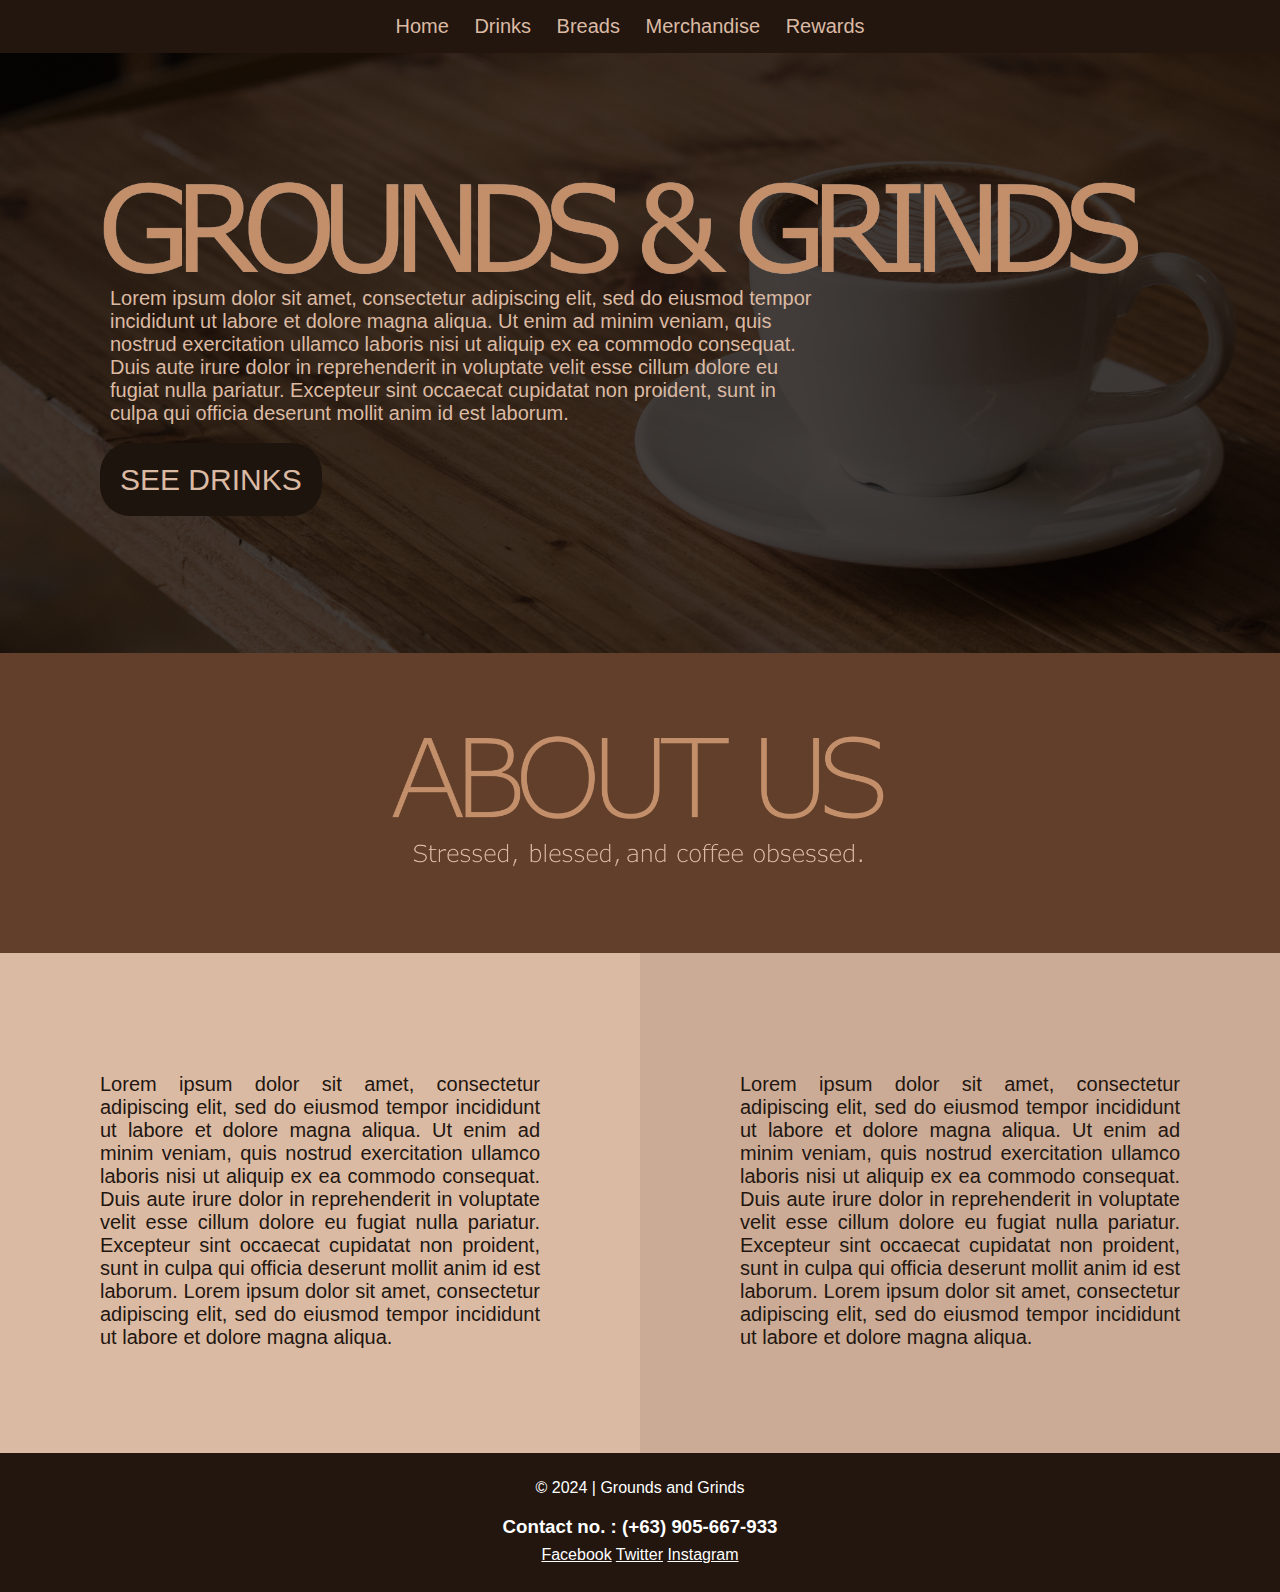
<file: index.html>
<!DOCTYPE html>
<html lang="en">
<head>
    <meta charset="UTF-8">
    <meta name="viewport" content="width=device-width, initial-scale=1.0">
    <title>My Website</title>
    <link rel="stylesheet" href="index.css">
</head>
<body>
    <header>
        <nav>   
            <ul>
                <li><a href="index.html">Home</a></li>
                <li><a href="drinks.html">Drinks</a></li>
                <li><a href="breads.html">Breads</a></li>
                <li><a href="merchandise.html">Merchandise</a></li>
                <li><a href="rewards.html">Rewards</a></li>
            </ul>
        </nav>
    </header>
    
    <div id="web-title-header">
        <img id="website-name-text" src="imgsrc/website-name-text.png">
        <p>Lorem ipsum dolor sit amet, consectetur adipiscing elit, sed do eiusmod tempor incididunt ut labore et dolore magna aliqua. Ut enim ad minim veniam, quis nostrud exercitation ullamco laboris nisi ut aliquip ex ea commodo consequat. Duis aute irure dolor in reprehenderit in voluptate velit esse cillum dolore eu fugiat nulla pariatur. Excepteur sint occaecat cupidatat non proident, sunt in culpa qui officia deserunt mollit anim id est laborum. </p><br>
        <a href="drinks.html">SEE DRINKS</a>
    </div>

   
    <div id="about-us-title-header">
        <img src="imgsrc/about-us-title-header.png">
    </div>

    <div id="about-us-details">
        <div id="detail1">
            <p>Lorem ipsum dolor sit amet, consectetur adipiscing elit, sed do eiusmod tempor incididunt ut labore et dolore magna aliqua. Ut enim ad minim veniam, quis nostrud exercitation ullamco laboris nisi ut aliquip ex ea commodo consequat. Duis aute irure dolor in reprehenderit in voluptate velit esse cillum dolore eu fugiat nulla pariatur. Excepteur sint occaecat cupidatat non proident, sunt in culpa qui officia deserunt mollit anim id est laborum. Lorem ipsum dolor sit amet, consectetur adipiscing elit, sed do eiusmod tempor incididunt ut labore et dolore magna aliqua.</p>
        </div>

        <div id="detail2">
            <p>Lorem ipsum dolor sit amet, consectetur adipiscing elit, sed do eiusmod tempor incididunt ut labore et dolore magna aliqua. Ut enim ad minim veniam, quis nostrud exercitation ullamco laboris nisi ut aliquip ex ea commodo consequat. Duis aute irure dolor in reprehenderit in voluptate velit esse cillum dolore eu fugiat nulla pariatur. Excepteur sint occaecat cupidatat non proident, sunt in culpa qui officia deserunt mollit anim id est laborum. Lorem ipsum dolor sit amet, consectetur adipiscing elit, sed do eiusmod tempor incididunt ut labore et dolore magna aliqua.</p>
        </div>
    </div>
   
    <footer>
        <p>&copy; 2024 | Grounds and Grinds</p>
        <h3>Contact no. : (+63) 905-667-933</h3>
        <div class="social-media">
            <!-- Links to social media profiles -->
            <a href="#">Facebook</a>
            <a href="#">Twitter</a>
            <a href="#">Instagram</a>
        </div><br>
    </footer>
</body>
</html>
</file>
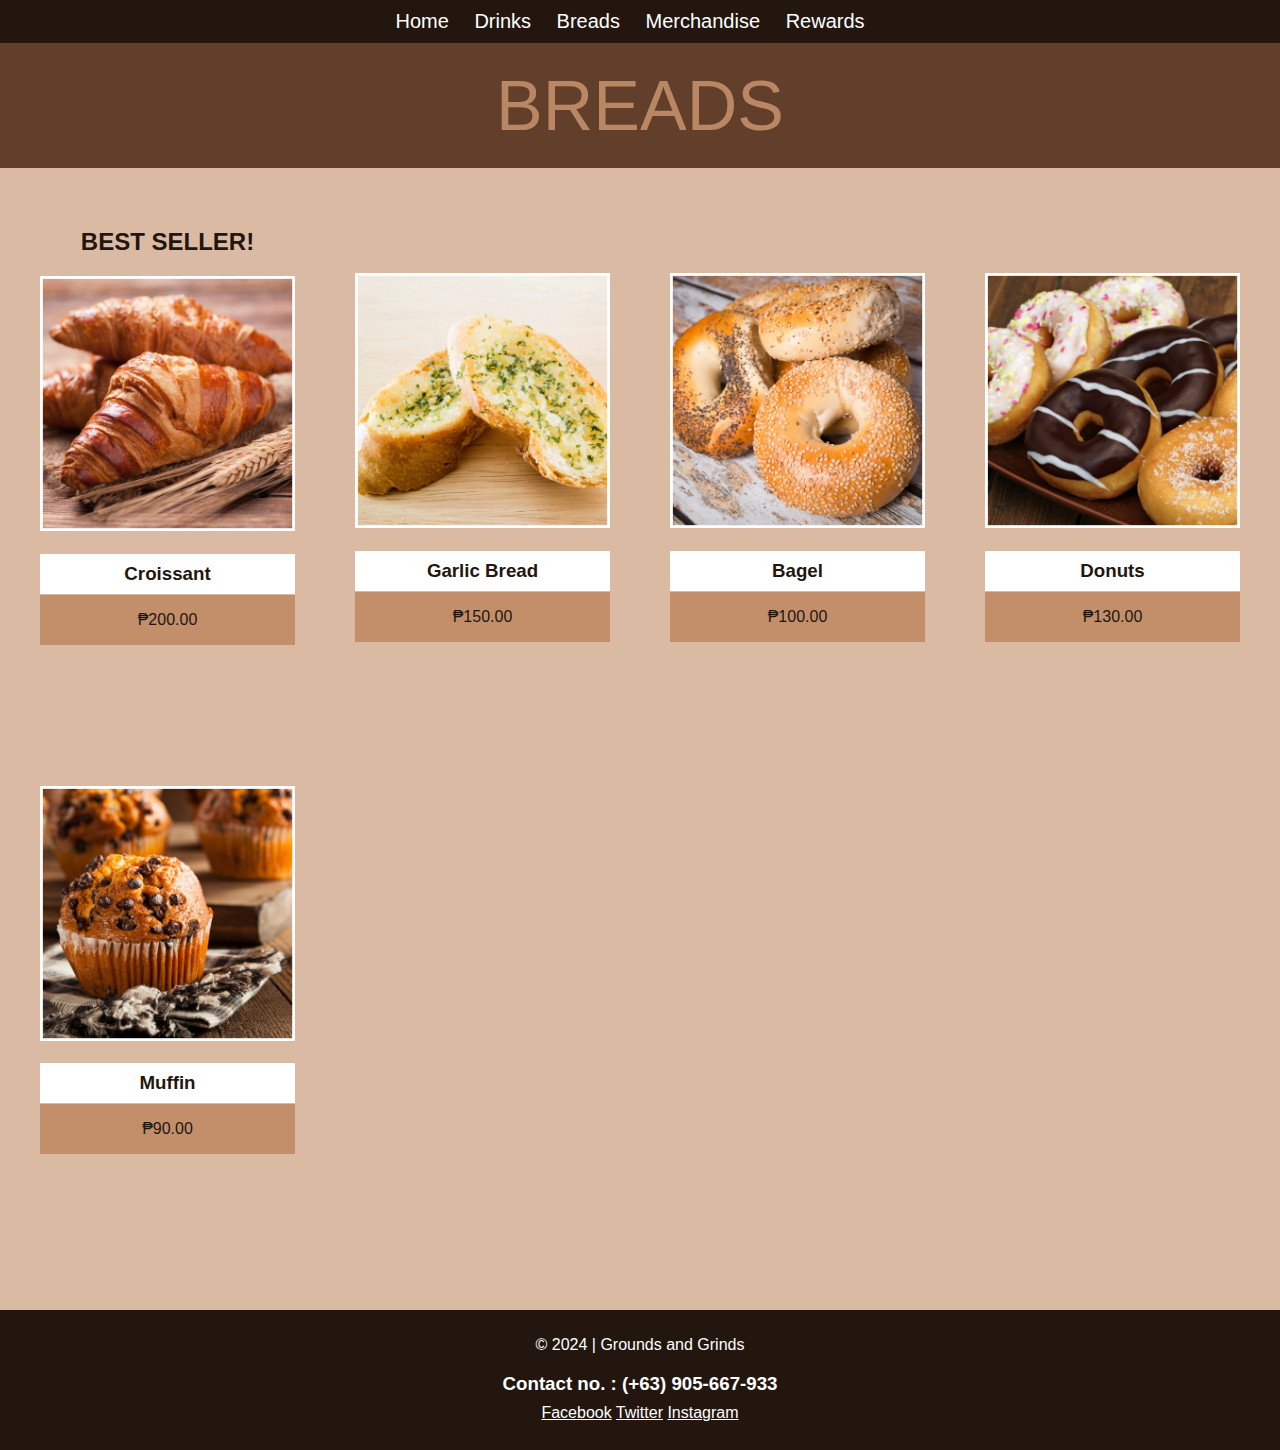
<file: breads.html>
<!DOCTYPE html>
<html lang="en">
<head>
    <meta charset="UTF-8">
    <meta name="viewport" content="width=device-width, initial-scale=1.0">
    <title>Breads</title>
    <link rel="stylesheet" href="breads.css">
</head>
<body>
    <header>
        <nav>
            <ul>
                <li><a href="index.html">Home</a></li>
                <li><a href="drinks.html">Drinks</a></li>
                <li><a href="breads.html">Breads</a></li>
                <li><a href="merchandise.html">Merchandise</a></li>
                <li><a href="rewards.html">Rewards</a></li>
            </ul>
        </nav>
    </header>

    <div id="sub-header">
        <h1>BREADS</h1>
    </div>

    <main>
        <div class="container">
            <div class="bestseller">
                <h2>BEST SELLER!</h2>
                <img src="imgsrc/bread-1.png" alt="1st">
                <h3 style="text-align: center;"><b>Croissant</b></h3> 
                <p style="text-align: center;">₱200.00</p>
            </div>

            <div class="content">
                <br><br><br>
                <img src="imgsrc/bread-2.png" alt="2nd">
                <h3 style="text-align: center;"><b>Garlic Bread</b></h3> 
                <p style="text-align: center;">₱150.00</p>
            </div>
            <div class="content">
                <br><br><br>
                <img src="imgsrc/bread-3.png" alt="3rd">
                <h3 style="text-align: center;"><b>Bagel</b></h3> 
                <p style="text-align: center;">₱100.00</p>
            </div>
            <div class="content">
                <br><br><br>
                <img src="imgsrc/bread-4.png" alt="4th">
                <h3 style="text-align: center;"><b>Donuts</b></h3> 
                <p style="text-align: center;">₱130.00</p>
            </div>
            <div class="content">
                <br><br><br>
                <img src="imgsrc/bread-5.png" alt="5th">
                <h3 style="text-align: center;"><b>Muffin</b></h3> 
                <p style="text-align: center;">₱90.00</p>
            </div>
        </div>
    </main>

    <div style="height: 100px;"></div> 

    <footer>
        <p>&copy; 2024 | Grounds and Grinds</p>
        <h3>Contact no. : (+63) 905-667-933</h3>
        <div class="social-media">
            <!-- Links to social media profiles -->
            <a href="#">Facebook</a>
            <a href="#">Twitter</a>
            <a href="#">Instagram</a>
        </div><br>
    </footer>
</body>
</html>
</file>
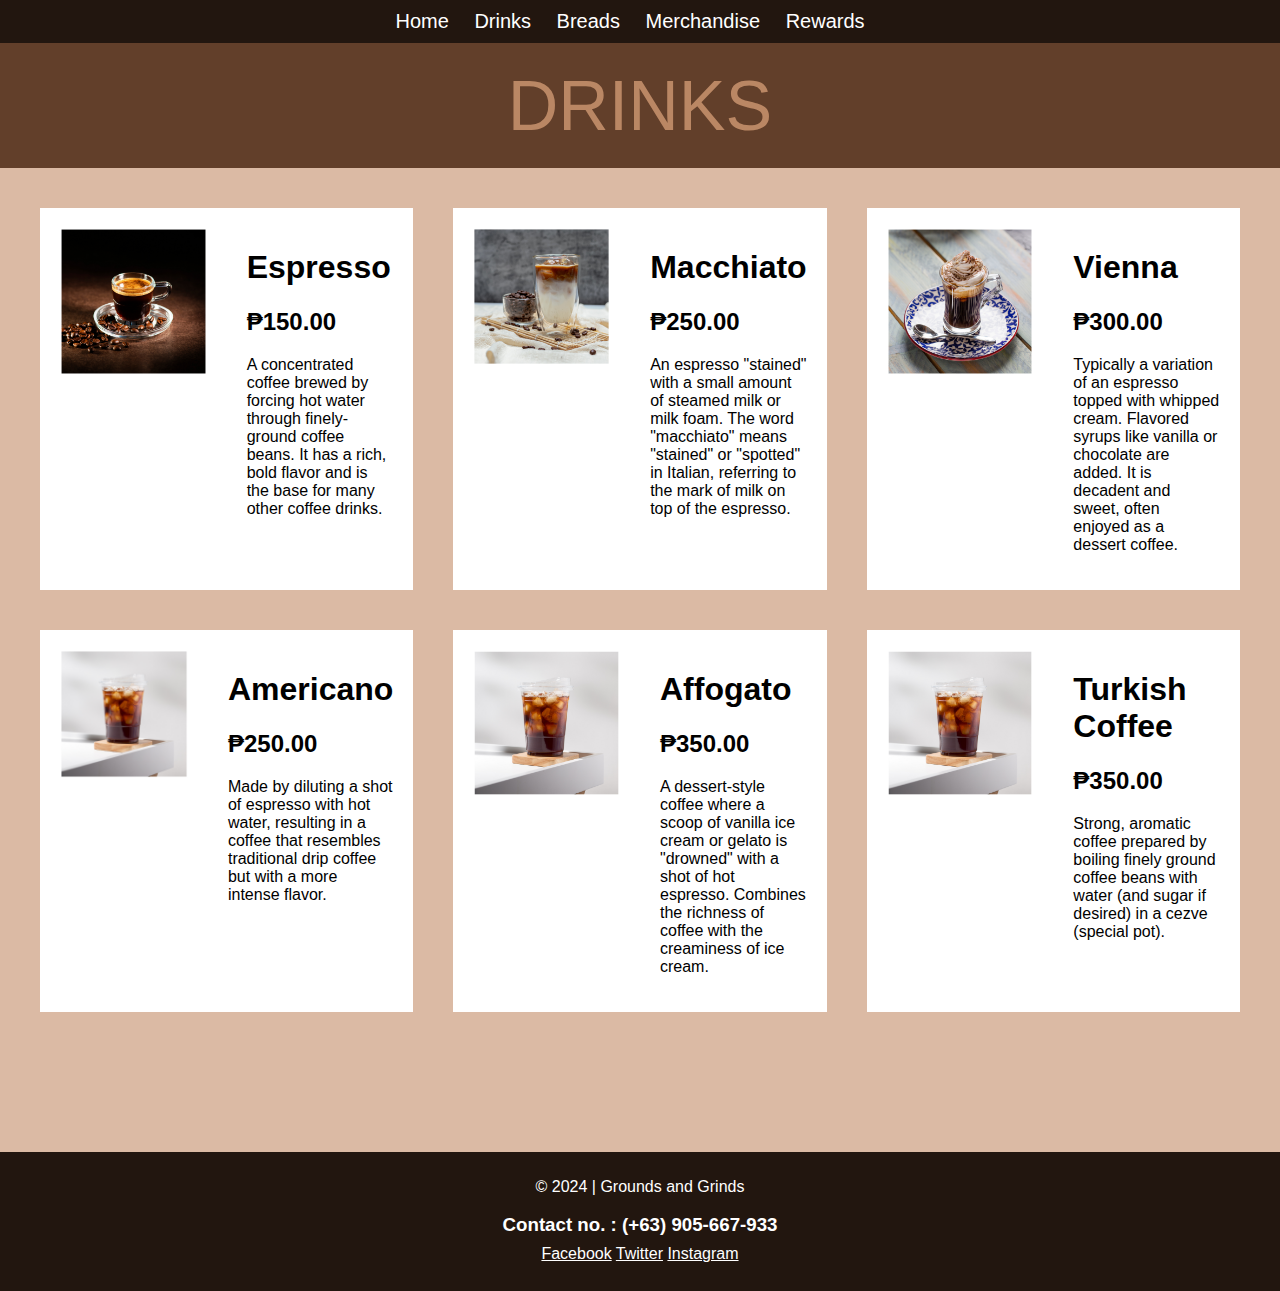
<file: drinks.html>
<!DOCTYPE html>
<html lang="en">
<head>
    <meta charset="UTF-8">
    <meta name="viewport" content="width=device-width, initial-scale=1.0">
    <title>Drinks</title>
    <link rel="stylesheet" href="drinks.css">
</head>
<body>
    <header>
        <nav>
            <ul>
                <li><a href="index.html">Home</a></li>
                <li><a href="drinks.html">Drinks</a></li>
                <li><a href="breads.html">Breads</a></li>
                <li><a href="merchandise.html">Merchandise</a></li>
                <li><a href="rewards.html">Rewards</a></li>
            </ul>
        </nav>
    </header>

    <div id="sub-header">
        <h1>DRINKS</h1>
    </div>

    <main>
        <div class="coffee-content">
            <aside>
                <img src="imgsrc/coffee-1.png" alt="1st">
            </aside>
            <content>
                <h1>Espresso</h1>
                <h2>₱150.00</h2>
                <p>A concentrated coffee brewed by forcing hot water through finely-ground coffee beans. It has a rich, bold flavor and is the base for many other coffee drinks.</p>
            </content>
        </div>
        <div class="coffee-content">
            <aside>
                <img src="imgsrc/coffee-2.png" alt="1st">
            </aside>
            <content>
                <h1>Macchiato</h1>
                <h2>₱250.00</h2>
                <p>An espresso "stained" with a small amount of steamed milk or milk foam. The word "macchiato" means "stained" or "spotted" in Italian, referring to the mark of milk on top of the espresso.</p>
            </content>
        </div>
        <div class="coffee-content">
            <aside>
                <img src="imgsrc/coffee-3.png" alt="1st">
            </aside>
            <content>
                <h1>Vienna</h1>
                <h2>₱300.00</h2>
                <p>Typically a variation of an espresso topped with whipped cream. Flavored syrups like vanilla or chocolate are added. It is decadent and sweet, often enjoyed as a dessert coffee.</p>
            </content>
        </div>
        <div class="coffee-content">
            <aside>
                <img src="imgsrc/coffee-4.png" alt="1st">
            </aside>
            <content>
                <h1>Americano</h1>
                <h2>₱250.00</h2>
                <p>Made by diluting a shot of espresso with hot water, resulting in a coffee that resembles traditional drip coffee but with a more intense flavor.</p>
            </content>
        </div>
        <div class="coffee-content">
            <aside>
                <img src="imgsrc/coffee-4.png" alt="1st">
            </aside>
            <content>
                <h1>Affogato</h1>
                <h2>₱350.00</h2>
                <p>A dessert-style coffee where a scoop of vanilla ice cream or gelato is "drowned" with a shot of hot espresso. Combines the richness of coffee with the creaminess of ice cream.</p>
            </content>
        </div>
        <div class="coffee-content">
            <aside>
                <img src="imgsrc/coffee-4.png" alt="1st">
            </aside>
            <content>
                <h1>Turkish Coffee</h1>
                <h2>₱350.00</h2>
                <p>Strong, aromatic coffee prepared by boiling finely ground coffee beans with water (and sugar if desired) in a cezve (special pot).</p>
            </content>
        </div>
    </main>

    <div style="height: 100px;"></div> 

    <footer>
        <p>&copy; 2024 | Grounds and Grinds</p>
        <h3>Contact no. : (+63) 905-667-933</h3>
        <div class="social-media">
            <!-- Links to social media profiles -->
            <a href="#">Facebook</a>
            <a href="#">Twitter</a>
            <a href="#">Instagram</a>
        </div><br>
    </footer>
</body>
</html>
</file>
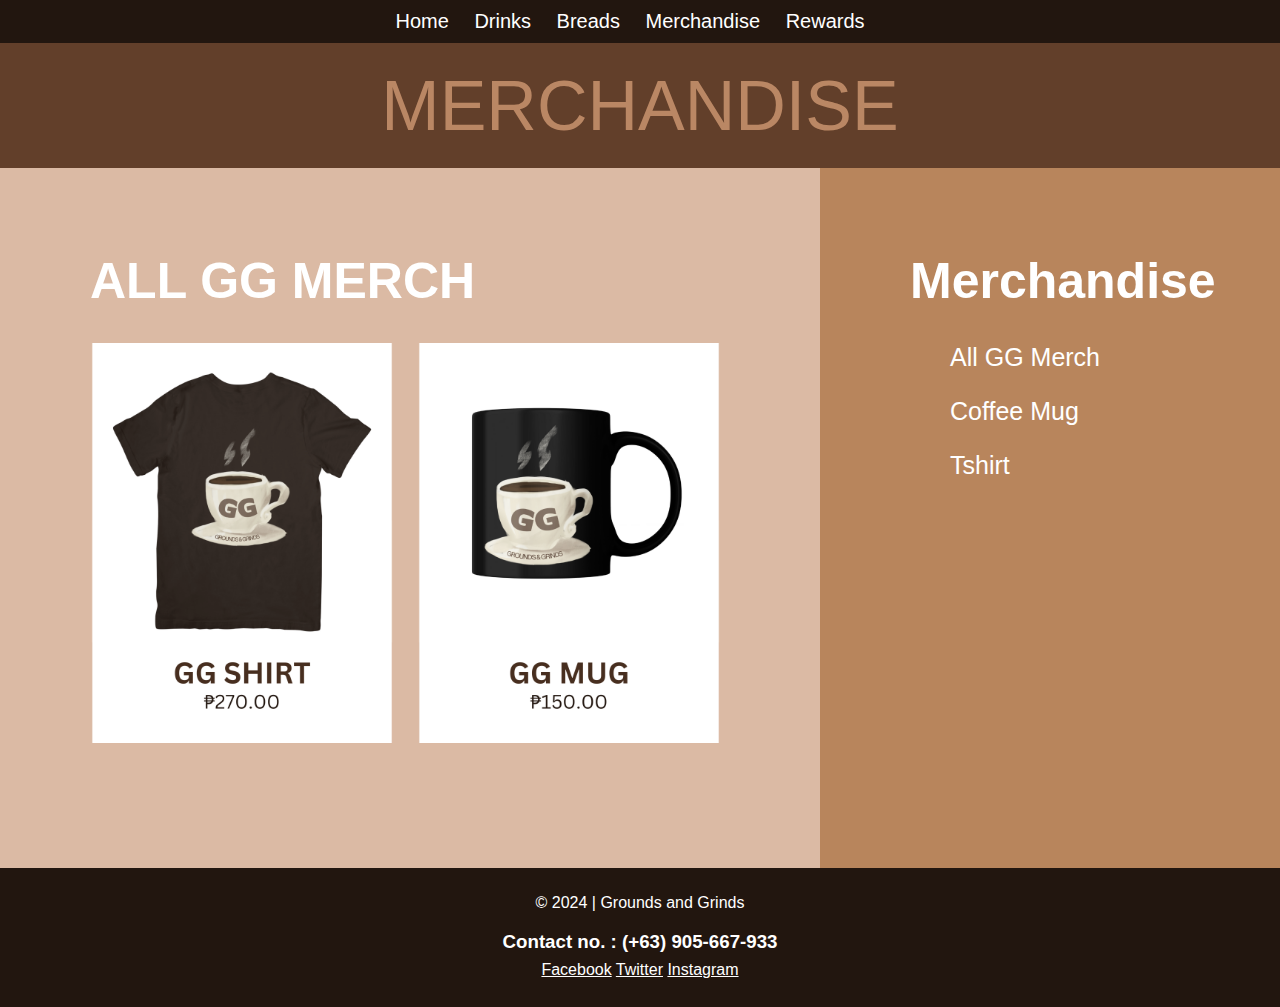
<file: merchandise.html>
<!DOCTYPE html>
<html lang="en">
<head>
    <meta charset="UTF-8">
    <meta name="viewport" content="width=device-width, initial-scale=1.0">
    <title>Our Portfolio</title>
    <link rel="stylesheet" href="merchandise.css">
</head>
<body>
    <header>
        <nav>
            <ul>
                <li><a href="index.html">Home</a></li>
                <li><a href="drinks.html">Drinks</a></li>
                <li><a href="breads.html">Breads</a></li>
                <li><a href="merchandise.html">Merchandise</a></li>
                <li><a href="rewards.html">Rewards</a></li>
            </ul>
        </nav>
    </header>

    <div id="sub-header">
        <h1>MERCHANDISE</h1>
    </div>

    <div id="merchandise-section"> 
        <div id="section1">
            <h1>ALL GG MERCH</h1>
            <img id="imgshirt" src="imgsrc/merch-shirt.png">
            <img id="imgmug" src="imgsrc/merch-mug.png">
        </div>

        <div id="section2">
            <h1>Merchandise</h1>
            <div id="details">
                <p>All GG Merch</p>
                <p>Coffee Mug</p>
                <p>Tshirt</p>
            </div>
        </div>
    </div>
   
    <footer>
        <p>&copy; 2024 | Grounds and Grinds</p>
        <h3>Contact no. : (+63) 905-667-933</h3>
        <div class="social-media">
            <!-- Links to social media profiles -->
            <a href="#">Facebook</a>
            <a href="#">Twitter</a>
            <a href="#">Instagram</a>
        </div><br>
    </footer>
</body>
</html>
</file>
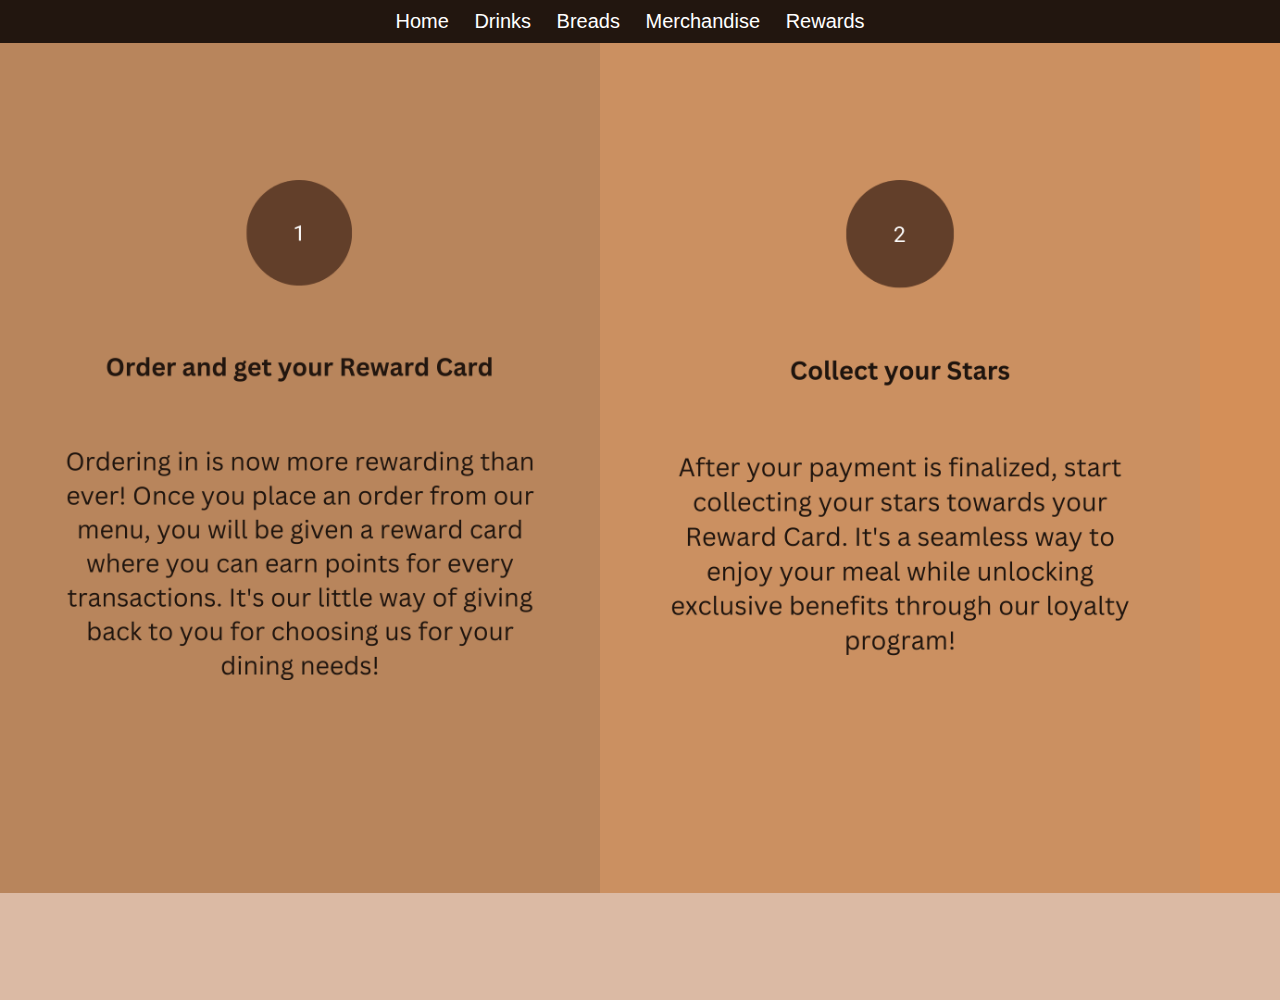
<file: rewards.html>
<!DOCTYPE html>
<html lang="en">
<head>
    <meta charset="UTF-8">
    <meta name="viewport" content="width=device-width, initial-scale=1.0">
    <title>Contact Us</title>
    <link rel="stylesheet" href="rewards.css">
</head>
<body>
    <header>
        <nav>
            <ul>
                <li><a href="index.html">Home</a></li>
                <li><a href="drinks.html">Drinks</a></li>
                <li><a href="breads.html">Breads</a></li>
                <li><a href="merchandise.html">Merchandise</a></li>
                <li><a href="rewards.html">Rewards</a></li>
            </ul>
        </nav>
    </header>

    <div id="rewards-section"> 
        <div id="section1">
           <br><br><br>
           <img src="imgsrc/STEP 1.png">
        </div>

        <div id="section2">
            <br><br><br>
            <img src="imgsrc/SETP 2.png">
        </div>

        <div id="section3">
            <br><br><br>
            <img src="imgsrc/CHART.png">
        </div>
    </div>
</body>
</html>
</file>
<file: index.css>
/* Global Styles */
body {
    font-family: Verdana, Geneva, Tahoma, sans-serif;
    margin: 0;
    padding: 0;
    background-color: #DBBAA4;
}

header {
    background-color: #22160F;
    color: #fff;
    padding: 15px 0;
}

nav{
    text-align: center;
    font-size: 20px;
}

nav ul {
    list-style-type: none;
    margin: 0;
    padding: 0;
}

nav ul li {
    display: inline;
    margin-right: 20px;
}

nav ul li a {
    color: #DBBAA4;
    text-decoration: none;
}

footer {
    position: relative;
    background-color: #22160F;
    color: #fff;
    padding: 10px 0;
    bottom: 0;
    width: 100%;
    text-align: center;
}

footer .social-media a{
    color: white;
}

footer .social-media a:hover {
    color: #DBBAA4;
}

footer .social-media{
    margin-top: -10px;
}

/* Page-specific Styles */
main {
    padding: 20px;
}

h1 {
    text-align: center;
}

.gallery {
    display: flex;
    justify-content: space-around;
    flex-wrap: wrap;
}

.gallery img {
    width: 30%;
    margin-bottom: 20px;
}

form {
    margin-top: 20px;
}

label {
    display: block;
    margin-bottom: 5px;
}

input,
textarea {
    width: 100%;
    padding: 10px;
    margin-bottom: 10px;
    border: 1px solid #ccc;
    border-radius: 5px;
}

button {
    background-color: #333;
    color: #fff;
    border: none;
    padding: 10px 20px;
    cursor: pointer;
}

button:hover {
    background-color: #555;
}

/* Homepage -> Web-Title-Header */
#web-title-header{
    background-image: url('imgsrc/header-bg-image.png');
    height: 600px;
    background-repeat: no-repeat;
    background-size: cover;
}

#website-name-text{
    margin-left: 100px;
    margin-top: 120px;
    width: 1040px;
    height: 110px;
}

#web-title-header p{
    margin-top: 0px;
    color:#DBBAA4;
    margin-left: 110px;
    width: 55%;
    font-size: 20px;
}

#web-title-header a{
    text-decoration: none;
    color: #DBBAA4;
    background-color: #1E140E;
    padding: 20px;
    font-size: 30px;
    border-radius: 30px;
    margin-left: 100px;
}

#web-title-header a:hover {
    text-decoration: none;
    color: #1E140E;
    background-color: #DBBAA4;
    padding: 20px;
    font-size: 30px;
    border-radius: 30px;
    margin-left: 100px;
}

/* About Us */
#about-us-title-header{
    background-color: #623F2A;
    height: 300px;
    position: relative;
}

#about-us-title-header img{
    margin-top: -15px;
    height: 300px;
    width: 550px;

    position: absolute;
    top: 50%;
    left: 50%;
    transform: translate(-50%, -50%);
}

#about-us-details{
    height: 500px;
    display:flex;
}

#about-us-details #detail1{
    width: 100%;
    padding: 100px;
    font-size: 20px;
    text-align: justify;
    color:#22160F;
}

#about-us-details #detail2{
    width: 100%;
    font-size: 20px;
    background-color: #CBAB96;
    color:#22160F;
    padding: 100px;
    text-align: justify;
}

/* Responsiveness */
@media only screen and (max-width: 768px) {
    nav{
        text-align: center;
        font-size: 20px;
    }

    #web-title-header{
        background-image: url('imgsrc/header-bg-image.png');
        height: 1000px;
        background-repeat: no-repeat;
        background-size: cover;
    }
    
    #website-name-text{
        margin-left: 100px;
        margin-top: 170px;
        width: 580px;
        height: 60px;
    }

    #web-title-header p{
        margin-top: 10px;
        color:#DBBAA4;
        margin-left: 100px;
        width: 75%;
        font-size: 30px;
        text-align: justify;
    }

    #web-title-header a{
        text-decoration: none;
        color: #DBBAA4;
        background-color: #1E140E;
        padding: 20px;
        font-size: 30px;
        border-radius: 10px;
        margin-left: 100px;
    }

    #web-title-header a:hover {
        text-decoration: none;
        color: #1E140E;
        background-color: #DBBAA4;
        padding: 20px;
        font-size: 15px;
        border-radius: 10px;
        margin-left: 100px;
    }

    #about-us-details{
        height: 1000px;
        display:flex;
    }

    #about-us-details #detail1{
        width: 100%;
        padding: 50px;
        font-size: 25px;
        text-align: justify;
        color:#22160F;
    }

    #about-us-details #detail2{
        width: 100%;
        font-size: 25px;
        background-color: #CBAB96;
        color:#22160F;
        padding: 50px;
        text-align: justify;
    }
}

@media only screen and (max-width: 1200px) {
    nav{
        text-align: center;
        font-size: 20px;
    }

    #web-title-header{
        background-image: url('imgsrc/header-bg-image.png');
        height: 1000px;
        background-repeat: no-repeat;
        background-size: cover;
    }
    
    #website-name-text{
        margin-left: 100px;
        margin-top: 210px;
        width: 500px;
        height: 70px;
    }

    #web-title-header p{
        margin-top: 15px;
        color:#DBBAA4;
        margin-left: 100px;
        width: 75%;
        font-size: 20px;
        text-align: justify;
    }

    #web-title-header a{
        text-decoration: none;
        color: #DBBAA4;
        background-color: #1E140E;
        padding: 20px;
        font-size: 30px;
        border-radius: 10px;
        margin-left: 100px;
    }

    #web-title-header a:hover {
        text-decoration: none;
        color: #1E140E;
        background-color: #DBBAA4;
        padding: 20px;
        font-size: 15px;
        border-radius: 10px;
        margin-left: 100px;
    }

    #about-us-details{
        height: 700px;
        display:flex;
    }

    #about-us-details #detail1{
        width: 100%;
        padding: 50px;
        font-size: 20px;
        text-align: justify;
        color:#22160F;
    }

    #about-us-details #detail2{
        width: 100%;
        font-size: 20px;
        background-color: #CBAB96;
        color:#22160F;
        padding: 50px;
        text-align: justify;
    }
}
</file>
<file: breads.css>
/* Global Styles */
body {
    font-family: Verdana, Geneva, Tahoma, sans-serif;
    margin: 0;
    padding: 0;
    background-color: #dbbaa4;
}

header {
    background-color: #22160F;
    color: #fff;
    padding: 10px 0;
}

nav {
    text-align: center;
    font-size: 20px;
}

nav ul {
    list-style-type: none;
    margin: 0;
    padding: 0;
}

nav ul li {
    display: inline;
    margin-right: 20px;
}

nav ul li a {
    color: #fff;
    text-decoration: none;
}

footer {
    background-color: #22160F;
    color: #fff;
    padding: 10px 0;
    bottom: 0;
    width: 100%;
    text-align: center;
    margin-top: auto;
}

footer .social-media a {
    color: white;
}

footer .social-media a:hover {
    color: #DBBAA4;
}

footer .social-media {
    margin-top: -10px;
}

/* Specific Styles */
#sub-header {
    background-color: #623f2a;
    height: 125px;
    width: 100%;
    display: flex;
    justify-content: center; /* Horizontally center the content */
    align-items: center; /* Vertically center the content */
}

#sub-header h1 {
    text-align: center;
    font-size: 70px;
    color: #ba8764;
    font-weight: lighter;
}

main {
    padding: 20px;
}

.container {
    display: grid;
    grid-template-columns: repeat(auto-fit, minmax(250px, 1fr));
    gap: 20px;
}

.bestseller,
.content {
    padding: 20px;
    text-align: center;
}

.content {
    margin-top: 11px;
}

@media (max-width: 768px) {
    .container {
        grid-template-columns: repeat(2, 1fr);
    }
}

@media (max-width: 1200px) {
    .container {
        grid-template-columns: repeat(3, 1fr);
    }
}

.bestseller img, .content img {
    max-width: 100%;
    height: auto;
}

.bestseller img:hover, .content img:hover {
    opacity: 0.7;
    transition: all 0.3s ease;
}

.bestseller > h2 {
    text-align: center;
    color: #22160F;
}

.bestseller > h3,
.content > h3 {
    margin-bottom: 0px;
    color: #22160F;
    background-color: white;
    height: 40px;
    display: flex;
    align-items: center;
    justify-content: center;
}

.bestseller > p,
.content > p {
    margin-top: 1px;
    color: #22160F;
    background-color: #C38E6A;
    height: 50px;
    display: flex;
    align-items: center;
    justify-content: center;
}
</file>
<file: drinks.css>
/* Global Styles */
body {
    font-family: Verdana, Geneva, Tahoma, sans-serif;
    margin: 0;
    padding: 0;
    background-color: #dbbaa4;
}

header {
    background-color: #22160F;
    color: #fff;
    padding: 10px 0;
}

nav{
    text-align: center;
    font-size: 20px;
}

nav ul {
    list-style-type: none;
    margin: 0;
    padding: 0;
}

nav ul li {
    display: inline;
    margin-right: 20px;
}

nav ul li a {
    color: #fff;
    text-decoration: none;
}

footer {

    background-color: #22160F;
    color: #fff;
    padding: 10px 0;
    bottom: 0;
    width: 100%;
    text-align: center;
    margin-top: auto;
}

footer .social-media a{
    color: white;
}

footer .social-media a:hover {
    color: #DBBAA4;
}

footer .social-media{
    margin-top: -10px;
}

/* Specific Styles */
#sub-header{
    background-color: #623f2a;
    height: 125px;
    width: 100%;
    display: flex;
    justify-content: center; /* Horizontally center the content */
    align-items: center; /* Vertically center the content */
}

#sub-header h1{
    text-align: center;
    font-size: 70px;
    color: #ba8764;
    font-weight: lighter;
}

img{
    max-width: 100%;
    height: auto;
}

aside, content{
    background-color: #ffffff;
    padding: 20px;
}

main{
    flex: 1;
    display: grid;
    grid-template-columns: 2fr 2fr 2fr;
    gap: 0px;
    padding: 20px;
}

@media (min-width: 768px) {
    main {
        grid-template-columns: repeat(1, 2fr);
    }
}

@media (min-width: 1024px) {
    main {
        grid-template-columns: repeat(2, 2fr);
    }
}

@media (min-width: 1200px) {
    main {
        grid-template-columns: repeat(3, 2fr);
    }
}

.coffee-content{
    flex: 1;
    display: grid;
    grid-template-columns: 2fr 2fr;
    padding: 20px;
}
</file>
<file: merchandise.css>
/* Global Styles */
body {
    font-family: Verdana, Geneva, Tahoma, sans-serif;
    margin: 0;
    padding: 0;
    background-color: #dbbaa4;
}

header {
    background-color: #22160F;
    color: #fff;
    padding: 10px 0;
}

nav{
    text-align: center;
    font-size: 20px;
}

nav ul {
    list-style-type: none;
    margin: 0;
    padding: 0;
}

nav ul li {
    display: inline;
    margin-right: 20px;
}

nav ul li a {
    color: #fff;
    text-decoration: none;
}

footer {

    background-color: #22160F;
    color: #fff;
    padding: 10px 0;
    bottom: 0;
    width: 100%;
    text-align: center;
    margin-top: auto;
}

footer .social-media a{
    color: white;
}

footer .social-media a:hover {
    color: #DBBAA4;
}

footer .social-media{
    margin-top: -10px;
}

/* Specific Styles */
#sub-header{
    background-color: #623f2a;
    height: 125px;
    width: 100%;
    display: flex;
    justify-content: center; /* Horizontally center the content */
    align-items: center; /* Vertically center the content */
}

#sub-header h1{
    text-align: center;
    font-size: 70px;
    color: #ba8764;
    font-weight: lighter;
}

/* Merchandise Section */
#merchandise-section{
    height: 700px;
    display:flex;
}

#merchandise-section h1{
    margin-left: 40px;
}

#merchandise-section #section1{
    width: 100%;
    flex: 2;
    padding: 50px;
    font-size: 25px;
    text-align: justify;
    color:#ffffff;
}

#merchandise-section #imgshirt{
    margin-left: -8px;
    height: 400px;
    width: 400px;
}

#merchandise-section #imgmug{
    margin-left: -80px;
    height: 400px;
    width: 400px;
}

#merchandise-section #section2{
    width: 100%;
    flex: 1;
    font-size: 25px;
    background-color: #B8855C;
    color:#ffffff;
    padding: 50px;
    text-align: justify;
}

#details p{
    margin-left: 80px;
}

@media only screen and (max-width: 1200px) {
     nav{
        text-align: center;
        font-size: 20px;
    }

    #merchandise-section{
        height: 600px;
        display:flex;
    }

    #merchandise-section h1{
        margin-left: 0px;
        font-size: 25px;
    }

    #merchandise-section #section1{
        width: 100%;
        flex: 2;
        padding: 50px;
        font-size: 25px;
        text-align: justify;
        color:#ffffff;
    }

    #merchandise-section #imgshirt{
        margin-left: -25px;
        height: 200px;
        width: 200px;
    }

    #merchandise-section #imgmug{
        margin-left: -43px;
        height: 200px;
        width: 200px;
    }

    #merchandise-section #section2{
        width: 100%;
        flex: 1;
        font-size: 25px;
        background-color: #B8855C;
        color:#ffffff;
        padding: 50px;
        text-align: justify;
    }

    #details p{
        margin-left: 10px;
    }
}
</file>
<file: rewards.css>
/* Global Styles */
body {
    font-family: Verdana, Geneva, Tahoma, sans-serif;
    margin: 0;
    padding: 0;
    background-color: #dbbaa4;
    height: 1000px;
}

header {
    background-color: #22160F;
    color: #fff;
    padding: 10px 0;
}

nav{
    text-align: center;
    font-size: 20px;
}

nav ul {
    list-style-type: none;
    margin: 0;
    padding: 0;
}

nav ul li {
    display: inline;
    margin-right: 20px;
}

nav ul li a {
    color: #fff;
    text-decoration: none;
}

footer {
    position: relative;
    background-color: #22160F;
    color: #fff;
    padding: 10px 0;
    bottom: 0;
    width: 100%;
    text-align: center;
}

footer .social-media a{
    color: white;
}

footer .social-media a:hover {
    color: #DBBAA4;
}

footer .social-media{
    margin-top: -10px;
}

#rewards-section{
    height: 850px;
    display:flex; 
} 

#rewards-section #section1{
    width: 100%;
    padding: 50px;
    font-size: 25px;
    background-color: #B8855C;
    text-align: justify;
    color:#22160F;
}

#rewards-section #section2{
    width: 100%;
    font-size: 25px;
    background-color: #CB9061;
    color:#22160F;
    padding: 50px;
    text-align: justify;
}

#rewards-section #section3{
    width: 100%;
    font-size: 25px;
    background-color: #D48F58;
    color:#22160F;
    padding: 50px;
    text-align: justify;
}

#rewards-section img{
    height: 500px;
    width: 500px;
    display: block;
    margin: auto;
}

@media only screen and (max-width: 768px) {
    #rewards-section{
        height: 850px;   
        width: 87%;
        display: flex;
        flex-direction: column;
    }

    #rewards-section #section1{
        width: 100%;
        padding: 50px;
        font-size: 25px;
        background-color: #B8855C;
        text-align: justify;
        color:#22160F;
    }

    #rewards-section #section2{
        width: 100%;
        font-size: 25px;
        background-color: #CB9061;
        color:#22160F;
        padding: 50px;
        text-align: justify;
    }

    #rewards-section #section3{
        width: 100%;
        font-size: 25px;
        background-color: #D48F58;
        color:#22160F;
        padding: 50px;
        text-align: justify;
    }

    #rewards-section img{
        height: 400px;
        width: 400px;
        display: block;
        margin: auto;
    }
}

@media only screen and (max-width: 1200px) {
    #rewards-section{
        height: 830px;   
        width: 92%;
        display: flex;
        flex-direction: column;
    }

    #rewards-section #section1{
        width: 100%;
        padding: 50px;
        font-size: 25px;
        background-color: #B8855C;
        text-align: justify;
        color:#22160F;
    }

    #rewards-section #section2{
        width: 100%;
        font-size: 25px;
        background-color: #CB9061;
        color:#22160F;
        padding: 50px;
        text-align: justify;
    }

    #rewards-section #section3{
        width: 100%;
        font-size: 25px;
        background-color: #D48F58;
        color:#22160F;
        padding: 50px;
        text-align: justify;
    }

    #rewards-section img{
        height: 400px;
        width: 400px;
        display: block;
        margin: auto;
    }
}
</file>
